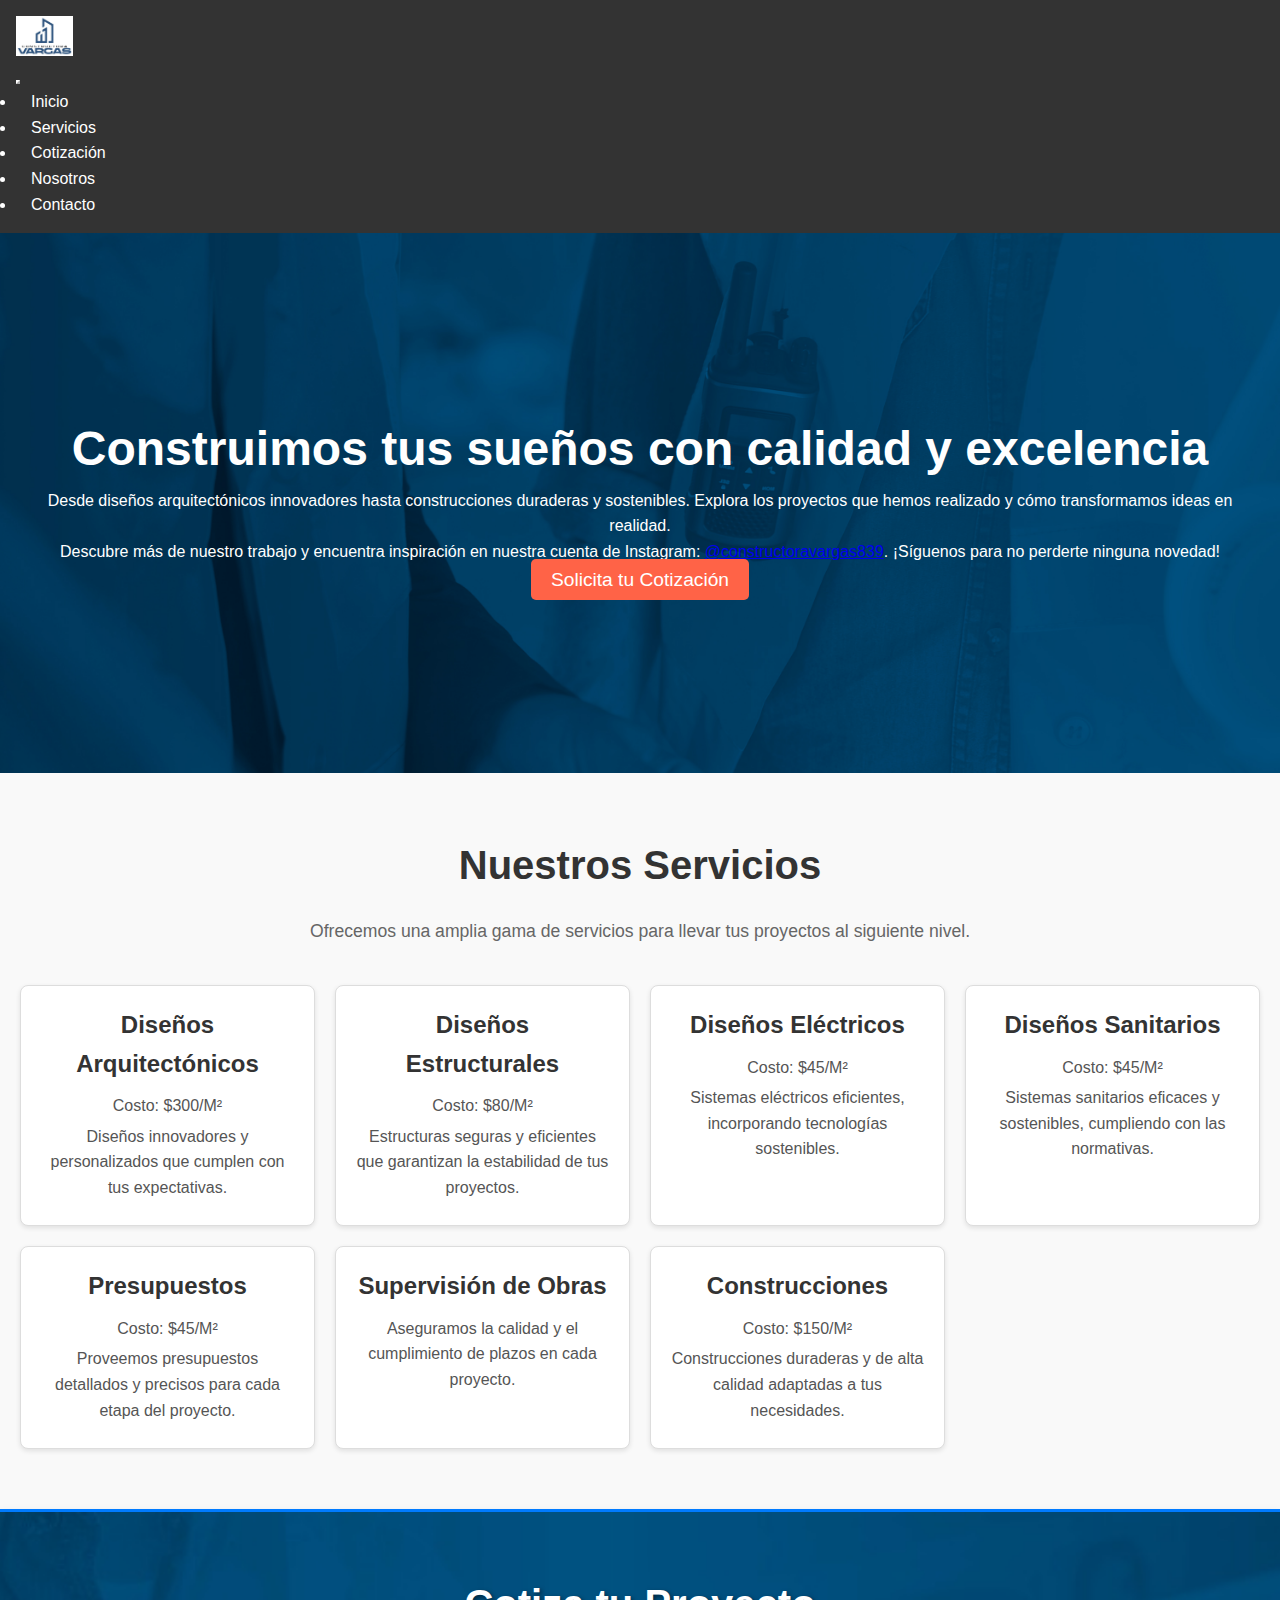
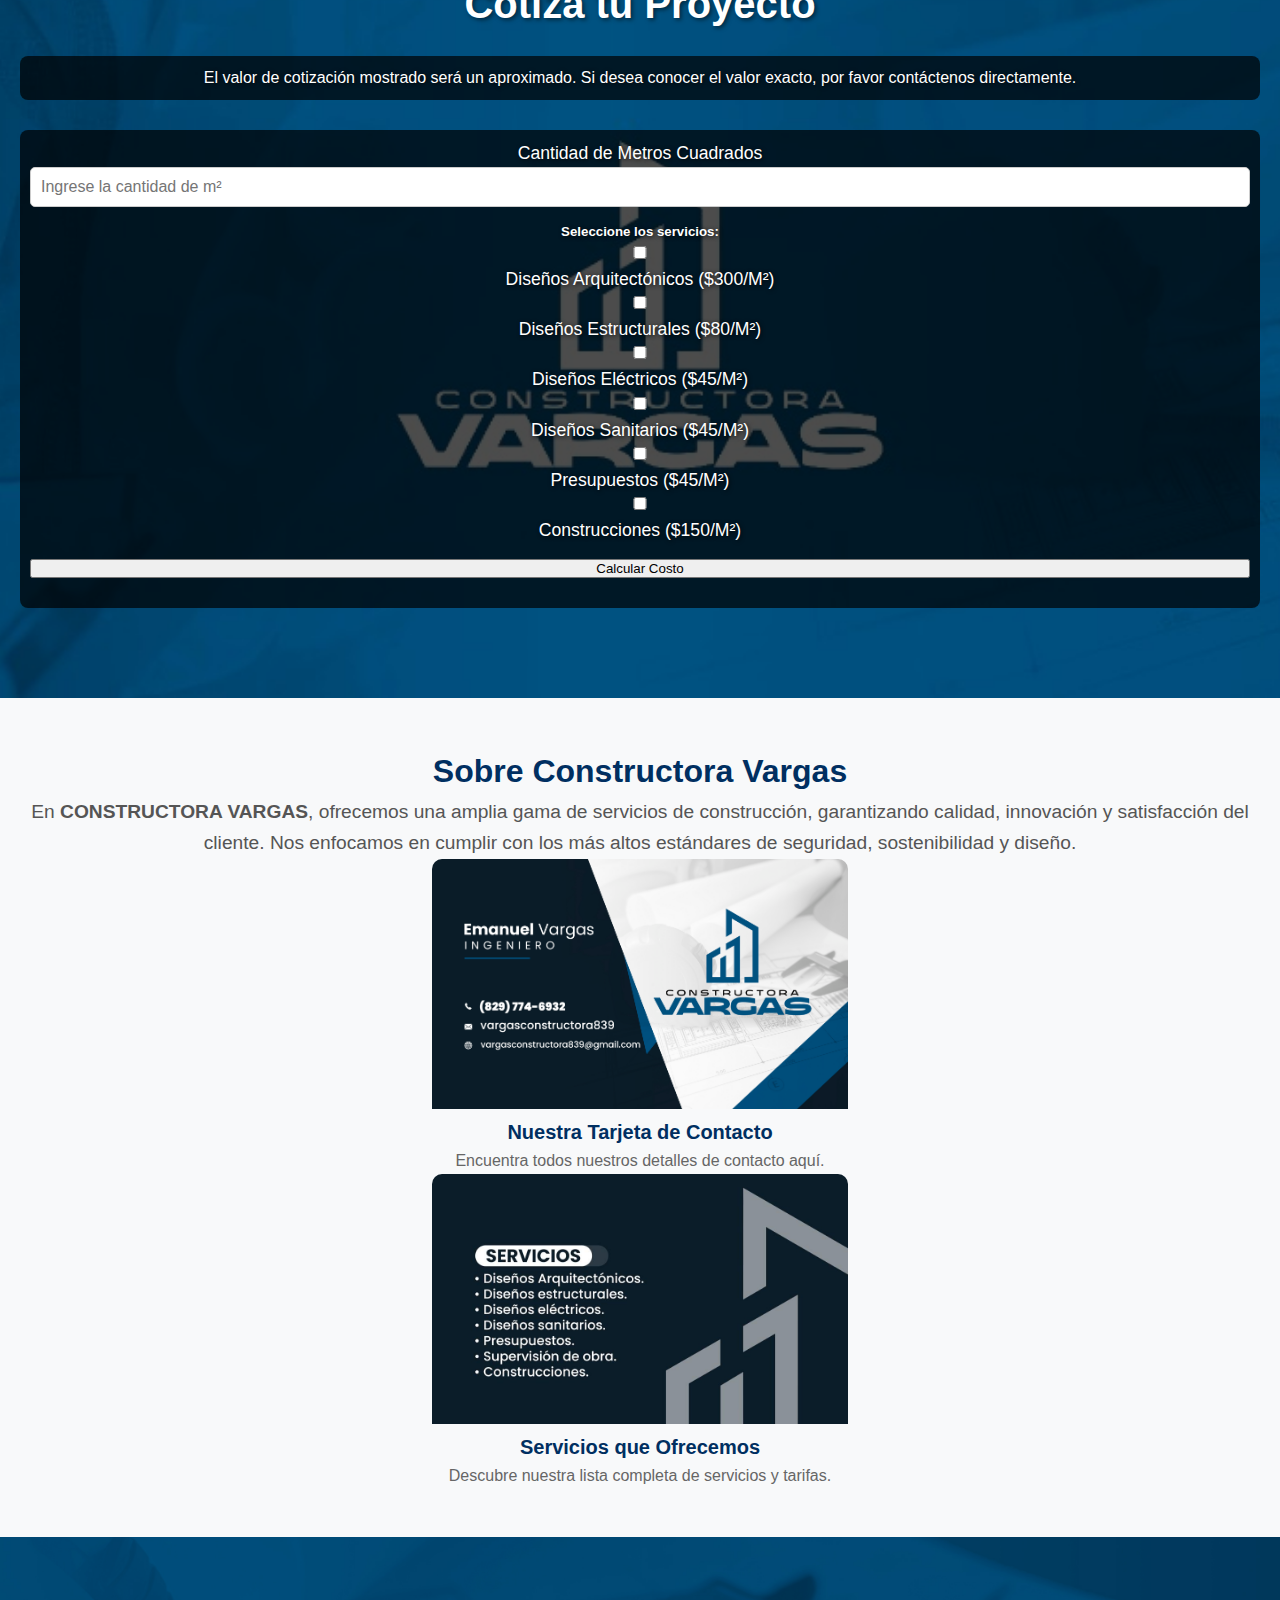
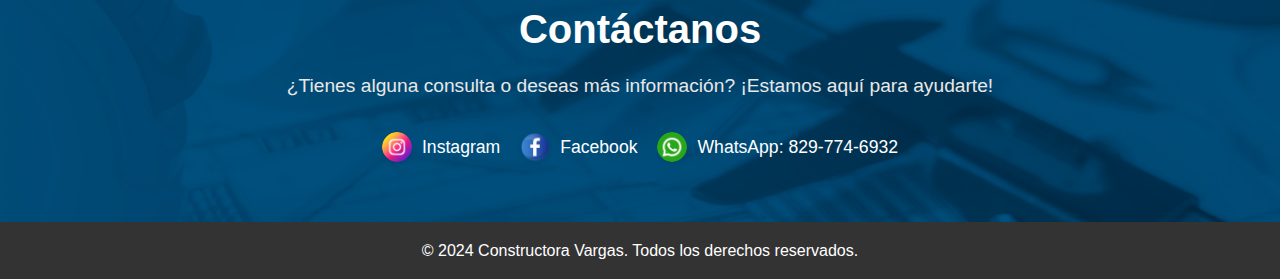
<file: index.html>
<!DOCTYPE html>
<html lang="es">
<head>
    <meta charset="UTF-8">
    <meta name="viewport" content="width=device-width, initial-scale=1.0">
    <title>Constructora Vargas</title>
    <link rel="stylesheet" href="css/styles.css">
    <!-- Bootstrap CSS v5.2.1 -->
    <link
    href="https://cdn.jsdelivr.net/npm/bootstrap@5.3.2/dist/css/bootstrap.min.css"
    rel="stylesheet"
    integrity="sha384-T3c6CoIi6uLrA9TneNEoa7RxnatzjcDSCmG1MXxSR1GAsXEV/Dwwykc2MPK8M2HN"
    crossorigin="anonymous"/>
</head>
<body>
    <header>
        <nav class="navbar navbar-expand-lg navbar-dark" style="background-color: #333;">
            <div class="container">
                <div class="logo">
                    <img src="img/LOGO (1).jpeg" alt="Logo Constructora Vargas" height="40">
                </div>
                <!-- Botón de menú para móviles -->
                <button class="navbar-toggler" type="button" data-bs-toggle="collapse" data-bs-target="#navbarNav" aria-controls="navbarNav" aria-expanded="false" aria-label="Toggle navigation">
                    <span class="navbar-toggler-icon"></span>
                </button>
                <!-- Menú de navegación -->
                <div class="collapse navbar-collapse" id="navbarNav">
                    <ul class="navbar-nav ms-auto">
                        <li class="nav-item">
                            <a class="nav-link" href="#inicio">Inicio</a>
                        </li>
                        <li class="nav-item">
                            <a class="nav-link" href="#servicios">Servicios</a>
                        </li>
                        <li class="nav-item">
                            <a class="nav-link" href="#cotizar">Cotización</a>
                        </li>
                        <li class="nav-item">
                            <a class="nav-link" href="#nosotros">Nosotros</a>
                        </li>
                        <li class="nav-item">
                            <a class="nav-link" href="#contacto">Contacto</a>
                        </li>
                    </ul>
                </div>
            </div>
        </nav>
    </header>
    

    <!-- Hero Section -->
    <section id="inicio" class="hero">
        <div class="hero-content">
            <h1>Construimos tus sueños con calidad y excelencia</h1>
            <p>Desde diseños arquitectónicos innovadores hasta construcciones duraderas y sostenibles. Explora los proyectos que hemos realizado y cómo transformamos ideas en realidad.</p>
            <p class="social-callout mt-2 md-2">
                Descubre más de nuestro trabajo y encuentra inspiración en nuestra cuenta de Instagram:  
                <a href="https://instagram.com/tuempresa" target="_blank" class="instagram-link">@constructoravargas839</a>. ¡Síguenos para no perderte ninguna novedad!
            </p>
            <a href="#cotizar" class="cta-button">Solicita tu Cotización</a>
        </div>
    </section>
    


    <!-- Servicios Section -->
    <section id="servicios" class="services-section">
        <div class="container">
            <h2>Nuestros Servicios</h2>
            <p>Ofrecemos una amplia gama de servicios para llevar tus proyectos al siguiente nivel.</p>
            <div class="services-grid">
                <div class="service-item">
                    <h3>Diseños Arquitectónicos</h3>
                    <p class="fw-bold">Costo: $300/M²</p>
                    <p>Diseños innovadores y personalizados que cumplen con tus expectativas.</p>
                </div>
                <div class="service-item">
                    <h3>Diseños Estructurales</h3>
                    <p class="fw-bold">Costo: $80/M²</p>
                    <p>Estructuras seguras y eficientes que garantizan la estabilidad de tus proyectos.</p>
                </div>
                <div class="service-item">
                    <h3>Diseños Eléctricos</h3>
                    <p class="fw-bold">Costo: $45/M²</p>
                    <p>Sistemas eléctricos eficientes, incorporando tecnologías sostenibles.</p>
                </div>
                <div class="service-item">
                    <h3>Diseños Sanitarios</h3>
                    <p class="fw-bold">Costo: $45/M²</p>
                    <p>Sistemas sanitarios eficaces y sostenibles, cumpliendo con las normativas.</p>
                </div>
                <div class="service-item">
                    <h3>Presupuestos</h3>
                    <p class="fw-bold">Costo: $45/M²</p>
                    <p>Proveemos presupuestos detallados y precisos para cada etapa del proyecto.</p>
                </div>
                <div class="service-item">
                    <h3>Supervisión de Obras</h3>
                    <p>Aseguramos la calidad y el cumplimiento de plazos en cada proyecto.</p>
                </div>
                <div class="service-item">
                    <h3>Construcciones</h3>
                    <p class="fw-bold">Costo: $150/M²</p>
                    <p>Construcciones duraderas y de alta calidad adaptadas a tus necesidades.</p>
                </div>
            </div>
        </div>
    </section>
    

    <!-- Cotización Section -->
    <section id="cotizar" class="cotizacion-section">
        <div class="container">
            <h2>Cotiza tu Proyecto</h2>
            <p class="disclaimer">
                El valor de cotización mostrado será un aproximado. Si desea conocer el valor exacto, por favor contáctenos directamente.
            </p>
            <div class="disclaimer">
                <form id="cotizador-form" class="p-4 border rounded shadow-sm">
                    <div class="mb-3">
                        <label for="metros" class="form-label fw-semibold">Cantidad de Metros Cuadrados</label>
                        <input type="number" id="metros" class="form-control" placeholder="Ingrese la cantidad de m²" required>
                    </div>
                
                    <div class="mb-4">
                        <h5 class="fw-semibold mb-3">Seleccione los servicios:</h5>
                        <div class="row">
                            <div class="col-md-6 mb-2">
                                <div class="form-check">
                                    <input class="form-check-input" type="checkbox" id="diseno-arquitectonico" data-precio="300">
                                    <label class="form-check-label" for="diseno-arquitectonico">Diseños Arquitectónicos ($300/M²)</label>
                                </div>
                            </div>
                            <div class="col-md-6 mb-2">
                                <div class="form-check">
                                    <input class="form-check-input" type="checkbox" id="diseno-estructural" data-precio="80">
                                    <label class="form-check-label" for="diseno-estructural">Diseños Estructurales ($80/M²)</label>
                                </div>
                            </div>
                            <div class="col-md-6 mb-2">
                                <div class="form-check">
                                    <input class="form-check-input" type="checkbox" id="diseno-electrico" data-precio="45">
                                    <label class="form-check-label" for="diseno-electrico">Diseños Eléctricos ($45/M²)</label>
                                </div>
                            </div>
                            <div class="col-md-6 mb-2">
                                <div class="form-check">
                                    <input class="form-check-input" type="checkbox" id="diseno-sanitario" data-precio="45">
                                    <label class="form-check-label" for="diseno-sanitario">Diseños Sanitarios ($45/M²)</label>
                                </div>
                            </div>
                            <div class="col-md-6 mb-2">
                                <div class="form-check">
                                    <input class="form-check-input" type="checkbox" id="presupuesto" data-precio="45">
                                    <label class="form-check-label" for="presupuesto">Presupuestos ($45/M²)</label>
                                </div>
                            </div>
                            <div class="col-md-6 mb-2">
                                <div class="form-check">
                                    <input class="form-check-input" type="checkbox" id="construccion" data-precio="150">
                                    <label class="form-check-label" for="construccion">Construcciones ($150/M²)</label>
                                </div>
                            </div>
                        </div>
                    </div>
                
                    <button type="button" class="btn btn-primary w-100 fw-bold" onclick="calcularCosto()">Calcular Costo</button>
                </form>
                
                <div id="resultado" class="mt-4 p-3 border rounded shadow-sm"></div>
                
            </div>
        </div>
    </section>


    <!-- Nosotros Section -->
    <section id="nosotros" class="about-section py-5">
        <div class="container text-center">
            <h2 class="mb-4">Sobre Constructora Vargas</h2>
            <p class="lead mb-5">
                En <strong>CONSTRUCTORA VARGAS</strong>, ofrecemos una amplia gama de servicios de construcción, garantizando calidad, innovación y satisfacción del cliente. Nos enfocamos en cumplir con los más altos estándares de seguridad, sostenibilidad y diseño.
            </p>
            <div class="row g-4">
                <!-- Tarjeta de Contacto -->
                <div class="col-lg-6 col-md-6">
                    <div class="card shadow">
                        <img src="img/card (2).jpg" class="card-img-top" alt="Tarjeta de Contacto">
                        <div class="card-body">
                            <h5 class="card-title">Nuestra Tarjeta de Contacto</h5>
                            <p class="card-text">Encuentra todos nuestros detalles de contacto aquí.</p>
                        </div>
                    </div>
                </div>
                <!-- Tarjeta de Servicios -->
                <div class="col-lg-6 col-md-6">
                    <div class="card shadow">
                        <img src="img/SERVICIOS.jpeg" class="card-img-top" alt="Tarjeta de Servicios">
                        <div class="card-body">
                            <h5 class="card-title">Servicios que Ofrecemos</h5>
                            <p class="card-text">Descubre nuestra lista completa de servicios y tarifas.</p>
                        </div>
                    </div>
                </div>
            </div>
        </div>
    </section>
    

    <!-- Contacto Section -->
    <section id="contacto" class="contact-section">
        <div class="container">
            <h2>Contáctanos</h2>
            <p>¿Tienes alguna consulta o deseas más información? ¡Estamos aquí para ayudarte!</p>
            <div class="contact-info">
                <ul class="social-links">
                    <li>
                        <a href="https://instagram.com/vargasconstructora839?igshid=YmMyMTA2M2Y=" target="_blank">
                            <img src="img/instagram.png" alt="Instagram">
                            Instagram
                        </a>
                    </li>
                    <li>
                        <a href="https://www.facebook.com/profile.php?id=100089422300267&mibextid=ZbWKwL" target="_blank">
                            <img src="img/facebook.png" alt="Facebook">
                            Facebook
                        </a>
                    </li>
                    <li>
                        <a href="https://wa.me/18297746932" target="_blank">
                            <img src="img/whatsapp.png" alt="WhatsApp">
                            WhatsApp: 829-774-6932
                        </a>
                    </li>
                </ul>
            </div>
        </div>
    </section>
    

    <footer>
        <p>&copy; 2024 Constructora Vargas. Todos los derechos reservados.</p>
    </footer>

    <script src="js/Cotizacion.js"></script>
    <script
        src="https://cdn.jsdelivr.net/npm/bootstrap@5.3.2/dist/js/bootstrap.min.js"
        integrity="sha384-BBtl+eGJRgqQAUMxJ7pMwbEyER4l1g+O15P+16Ep7Q9Q+zqX6gSbd85u4mG4QzX+"
        crossorigin="anonymous"
    ></script>
</body>
</html>
</file>
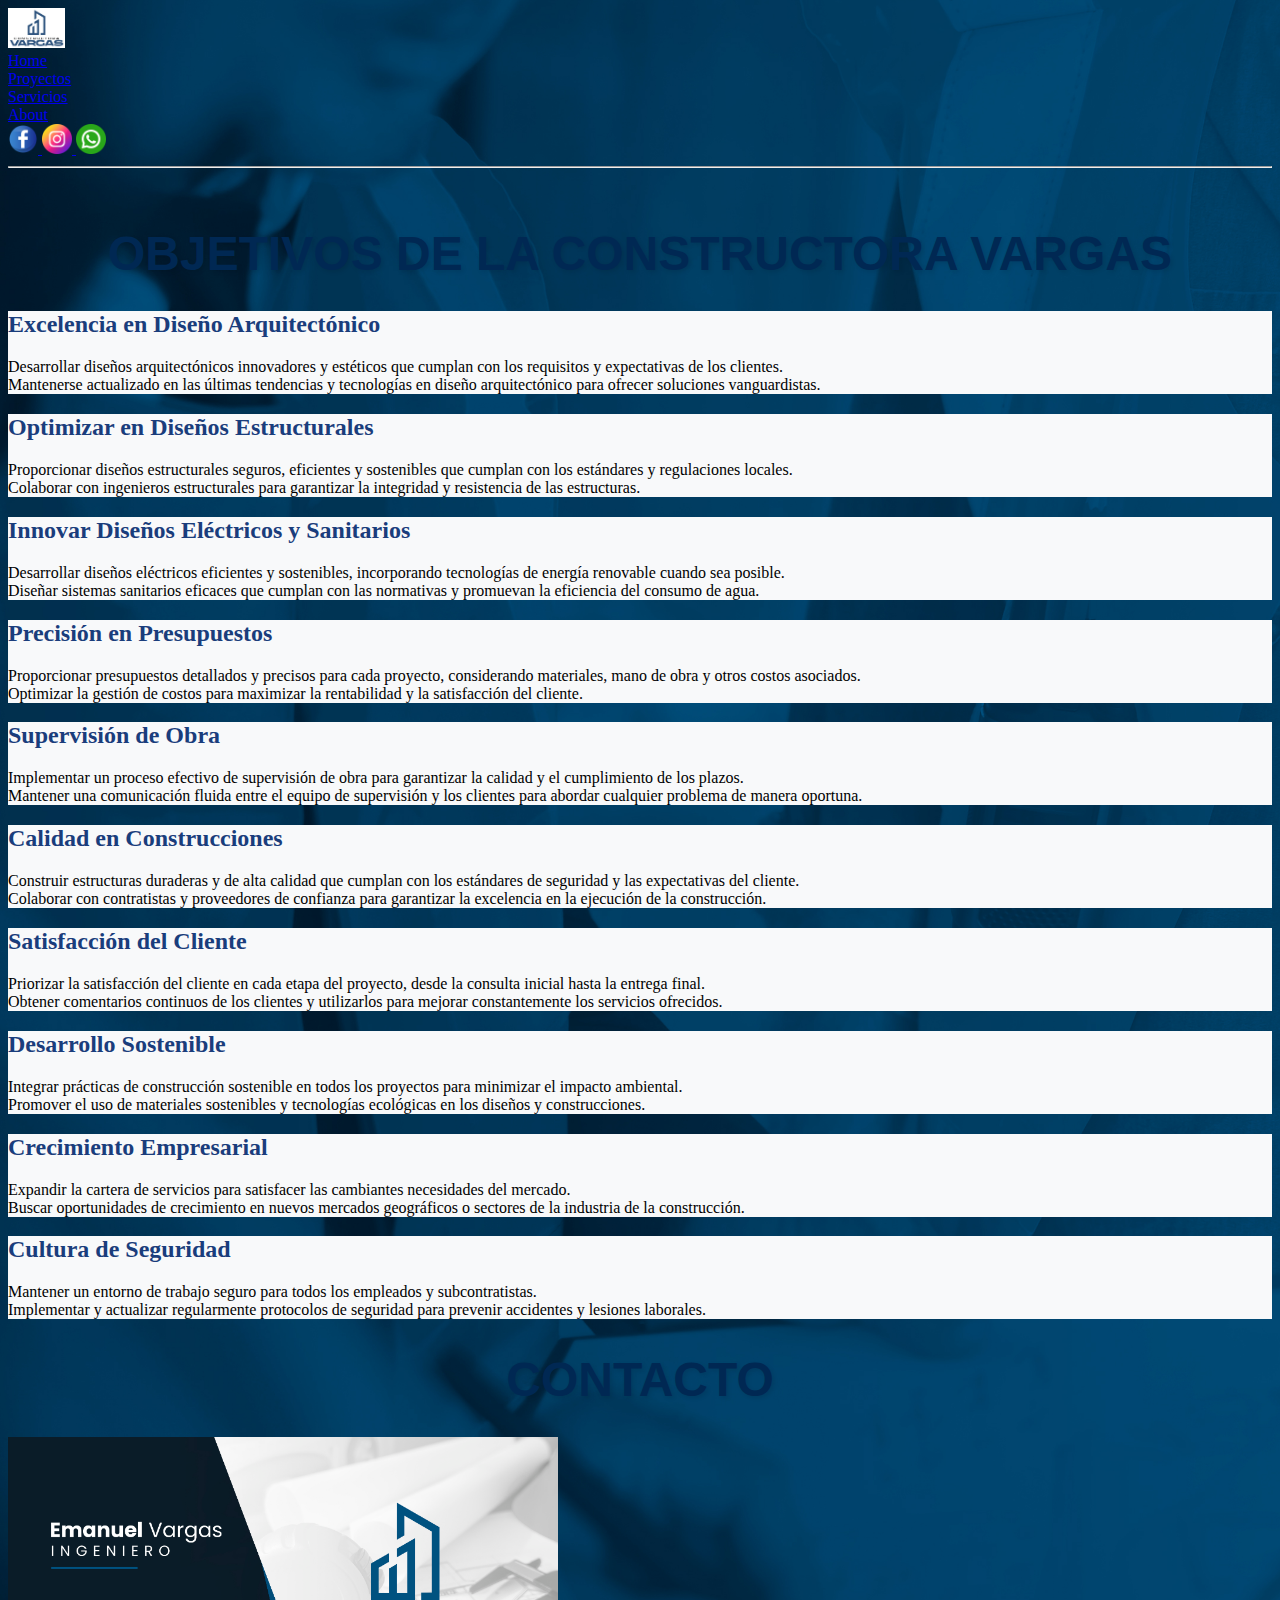
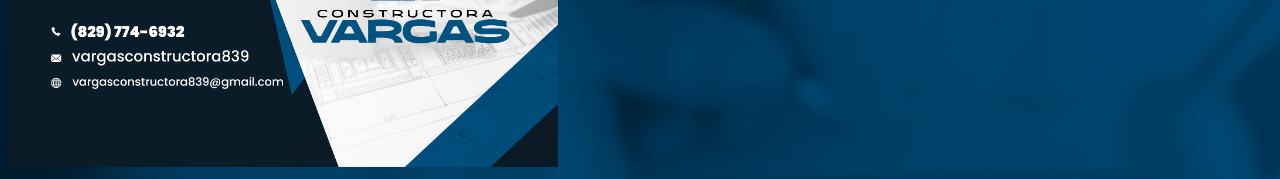
<file: AcercaDe.html>
<!DOCTYPE html>
<html lang="en">
<head>
    <meta charset="UTF-8">
    <meta http-equiv="X-UA-Compatible" content="IE=edge">
    <meta name="viewport" content="width=device-width, initial-scale=1.0">
    <title>Acerca De</title>
    <link rel="icon" href="img/LOGO (1).jpeg" type="jpeg"> <!-- Logo en la pestaña-->
    <link rel="stylesheet" href="css/estilo.css">
    <link rel="stylesheet" href="css/EstiloMenu.css">
    <!-- Bootstrap CSS v5.2.1 -->
    <link
    href="https://cdn.jsdelivr.net/npm/bootstrap@5.3.2/dist/css/bootstrap.min.css"
    rel="stylesheet"
    integrity="sha384-T3c6CoIi6uLrA9TneNEoa7RxnatzjcDSCmG1MXxSR1GAsXEV/Dwwykc2MPK8M2HN"
    crossorigin="anonymous"
/>
</head>
<body style="background-image: url(img/POST\ \(2\).jpg); background-size: cover;">
    <style>
        h1 {
            font-family: 'Segoe UI', Tahoma, Geneva, Verdana, sans-serif;
    font-size: 3rem;
    font-weight: bold;
    color: #002853;  /* Color azul, puedes cambiarlo a tu preferencia */
    text-align: center;
    text-transform: uppercase;  /* Convertir el texto a mayúsculas */
    margin-bottom: 30px;
    text-shadow: 2px 2px 4px rgba(0, 0, 0, 0.1);  /* Sombra ligera */
}
    </style>
    <div class="container">
        <div class="row">
            <!-- Nav tabs -->
            <nav class="navbar navbar-expand-lg navbar-light bg-light fixed-top">
                <div class="container">
                    <a class="navbar-brand" href="index.html">
                        <img src="img/LOGO (1).jpeg" alt="Logo" height="40">
                    </a>
                    <button class="navbar-toggler" type="button" data-bs-toggle="collapse" data-bs-target="#navbarNav">
                        <span class="navbar-toggler-icon"></span>
                    </button>
                    
                    <div class="collapse navbar-collapse" id="navbarNav">
                        <ul class="navbar-nav me-auto mb-2 mb-lg-0">
                            <li class="nav-item">
                                <a class="nav-link" href="index.html">Home</a>
                            </li>
                            <li class="nav-item">
                                <a class="nav-link" href="Desing.html">Proyectos</a>
                            </li>
                            <li class="nav-item">
                                <a class="nav-link" href="servicios.html">Servicios</a>
                            </li>
                            <li class="nav-item">
                                <a class="nav-link active" href="AcercaDe.html">About</a>
                            </li>
                        </ul>
                        
                        <div class="d-flex social-icons">
                            <a href="#" class="me-3" id="face">
                                <img src="img/facebook.png" alt="Facebook" width="30" height="30">
                            </a>
                            <a href="#" class="me-3" id="inst">
                                <img src="img/instagram.png" alt="Instagram" width="30" height="30">
                            </a>
                            <a href="tel:+18297746932" class="me-3">
                                <img src="img/whatsapp.png" alt="WhatsApp" width="30" height="30">
                            </a>
                        </div>
                    </div>
                </div>
            </nav>
        </div>
        <hr>
        <br>
        <div class="container py-5 mt-5">
            <div class="row mb-4">
                <h1 class="lead text-white bg-dark bg-opacity-75 
                p-3 rounded text-center text-uppercase fw-bold display-5">
                    Objetivos de la Constructora Vargas
                </h1>
                        
            </div>
            
            <div class="row g-4">
                <div class="col-md-6">
                    <div class="card h-100 shadow-sm" style="background-color: #f8f9fa;" style="background-color: #f8f9fa;">
                        <div class="card-body">
                            <h2 class="card-title mb-3" style="color: #1a3d7c;">Excelencia en Diseño Arquitectónico</h2>
                            <ul class="list-group list-group-flush">
                                <li class="list-group-item" style="background-color: transparent;">Desarrollar diseños arquitectónicos innovadores y estéticos que cumplan con los requisitos y expectativas de los clientes.</li>
                                <li class="list-group-item" style="background-color: transparent;">Mantenerse actualizado en las últimas tendencias y tecnologías en diseño arquitectónico para ofrecer soluciones vanguardistas.</li>
                            </ul>
                        </div>
                    </div>
                </div>
                
                <div class="col-md-6">
                    <div class="card h-100 shadow-sm" style="background-color: #f8f9fa;">
                        <div class="card-body">
                            <h2 class="card-title mb-3" style="color: #1a3d7c;">Optimizar en Diseños Estructurales</h2>
                            <ul class="list-group list-group-flush">
                                <li class="list-group-item">Proporcionar diseños estructurales seguros, eficientes y sostenibles que cumplan con los estándares y regulaciones locales.</li>
                                <li class="list-group-item">Colaborar con ingenieros estructurales para garantizar la integridad y resistencia de las estructuras.</li>
                            </ul>
                        </div>
                    </div>
                </div>
            </div>

            <div class="row g-4">
                <div class="col-md-6">
                    <div class="card h-100 shadow-sm" style="background-color: #f8f9fa;">
                        <div class="card-body">
                            <h2 class="card-title mb-3" style="color: #1a3d7c;">Innovar Diseños Eléctricos y Sanitarios</h2>
                            <ul class="list-group list-group-flush">
                                <li class="list-group-item">Desarrollar diseños eléctricos eficientes y sostenibles, incorporando tecnologías de energía renovable cuando sea posible.</li>
                                <li class="list-group-item">Diseñar sistemas sanitarios eficaces que cumplan con las normativas y promuevan la eficiencia del consumo de agua.</li>
                            </ul>
                        </div>
                    </div>
                </div>
                
                <div class="col-md-6">
                    <div class="card h-100 shadow-sm" style="background-color: #f8f9fa;">
                        <div class="card-body">
                            <h2 class="card-title mb-3" style="color: #1a3d7c;">Precisión en Presupuestos</h2>
                            <ul class="list-group list-group-flush">
                                <li class="list-group-item">Proporcionar presupuestos detallados y precisos para cada proyecto, considerando materiales, mano de obra y otros costos asociados.</li>
                                <li class="list-group-item">Optimizar la gestión de costos para maximizar la rentabilidad y la satisfacción del cliente.</li>
                            </ul>
                        </div>
                    </div>
                </div>
            </div>

            <div class="row g-4">
                <div class="col-md-6">
                    <div class="card h-100 shadow-sm" style="background-color: #f8f9fa;">
                        <div class="card-body">
                            <h2 class="card-title mb-3" style="color: #1a3d7c;">Supervisión de Obra</h2>
                            <ul class="list-group list-group-flush">
                                <li class="list-group-item">Implementar un proceso efectivo de supervisión de obra para garantizar la calidad y el cumplimiento de los plazos.</li>
                                <li class="list-group-item">Mantener una comunicación fluida entre el equipo de supervisión y los clientes para abordar cualquier problema de manera oportuna.</li>
                            </ul>
                        </div>
                    </div>
                </div>
                
                <div class="col-md-6">
                    <div class="card h-100 shadow-sm" style="background-color: #f8f9fa;">
                        <div class="card-body">
                            <h2 class="card-title mb-3" style="color: #1a3d7c;">Calidad en Construcciones</h2>
                            <ul class="list-group list-group-flush">
                                <li class="list-group-item">Construir estructuras duraderas y de alta calidad que cumplan con los estándares de seguridad y las expectativas del cliente.</li>
                                <li class="list-group-item">Colaborar con contratistas y proveedores de confianza para garantizar la excelencia en la ejecución de la construcción.</li>
                            </ul>
                        </div>
                    </div>
                </div>
            </div>

            <div class="row g-4">
                <div class="col-md-6">
                    <div class="card h-100 shadow-sm" style="background-color: #f8f9fa;">
                        <div class="card-body">
                            <h2 class="card-title mb-3" style="color: #1a3d7c;">Satisfacción del Cliente</h2>
                            <ul class="list-group list-group-flush">
                                <li class="list-group-item">Priorizar la satisfacción del cliente en cada etapa del proyecto, desde la consulta inicial hasta la entrega final.</li>
                                <li class="list-group-item">Obtener comentarios continuos de los clientes y utilizarlos para mejorar constantemente los servicios ofrecidos.</li>
                            </ul>
                        </div>
                    </div>
                </div>
                
                <div class="col-md-6">
                    <div class="card h-100 shadow-sm" style="background-color: #f8f9fa;">
                        <div class="card-body">
                            <h2 class="card-title mb-3" style="color: #1a3d7c;">Desarrollo Sostenible</h2>
                            <ul class="list-group list-group-flush">
                                <li class="list-group-item">Integrar prácticas de construcción sostenible en todos los proyectos para minimizar el impacto ambiental.</li>
                                <li class="list-group-item">Promover el uso de materiales sostenibles y tecnologías ecológicas en los diseños y construcciones.</li>
                            </ul>
                        </div>
                    </div>
                </div>
            </div>

            <div class="row g-4">
                <div class="col-md-6">
                    <div class="card h-100 shadow-sm" style="background-color: #f8f9fa;">
                        <div class="card-body">
                            <h2 class="card-title mb-3" style="color: #1a3d7c;">Crecimiento Empresarial</h2>
                            <ul class="list-group list-group-flush">
                                <li class="list-group-item">Expandir la cartera de servicios para satisfacer las cambiantes necesidades del mercado.</li>
                                <li class="list-group-item">Buscar oportunidades de crecimiento en nuevos mercados geográficos o sectores de la industria de la construcción.</li>
                            </ul>
                        </div>
                    </div>
                </div>
                
                <div class="col-md-6">
                    <div class="card h-100 shadow-sm" style="background-color: #f8f9fa;">
                        <div class="card-body">
                            <h2 class="card-title mb-3" style="color: #1a3d7c;">Cultura de Seguridad</h2>
                            <ul class="list-group list-group-flush">
                                <li class="list-group-item">Mantener un entorno de trabajo seguro para todos los empleados y subcontratistas.</li>
                                <li class="list-group-item">Implementar y actualizar regularmente protocolos de seguridad para prevenir accidentes y lesiones laborales.</li>
                            </ul>
                        </div>
                    </div>
                </div>
            </div>

            <div class="row mt-4">
                <div class="col">
                    <div class="card shadow-sm">
                        <div class="card-body text-center">
                            <h1 class="text-primary mb-4">Contacto</h1>
                            <img class="img-fluid rounded" style="max-width: 550px; margin: auto;" src="img/card (2).jpg" alt="">
                        </div>
                    </div>
                </div>
            </div>
        </div>
    </div>

    <script src="js/Enlaces.js"></script>
    <script
        src="https://cdn.jsdelivr.net/npm/@popperjs/core@2.11.8/dist/umd/popper.min.js"
        integrity="sha384-I7E8VVD/ismYTF4hNIPjVp/Zjvgyol6VFvRkX/vR+Vc4jQkC+hVqc2pM8ODewa9r"
        crossorigin="anonymous"
    ></script>
    <script
        src="https://cdn.jsdelivr.net/npm/bootstrap@5.3.2/dist/js/bootstrap.min.js"
        integrity="sha384-BBtl+eGJRgqQAUMxJ7pMwbEyER4l1g+O15P+16Ep7Q9Q+zqX6gSbd85u4mG4QzX+"
        crossorigin="anonymous"
    ></script>
</body>
</html>
</file>
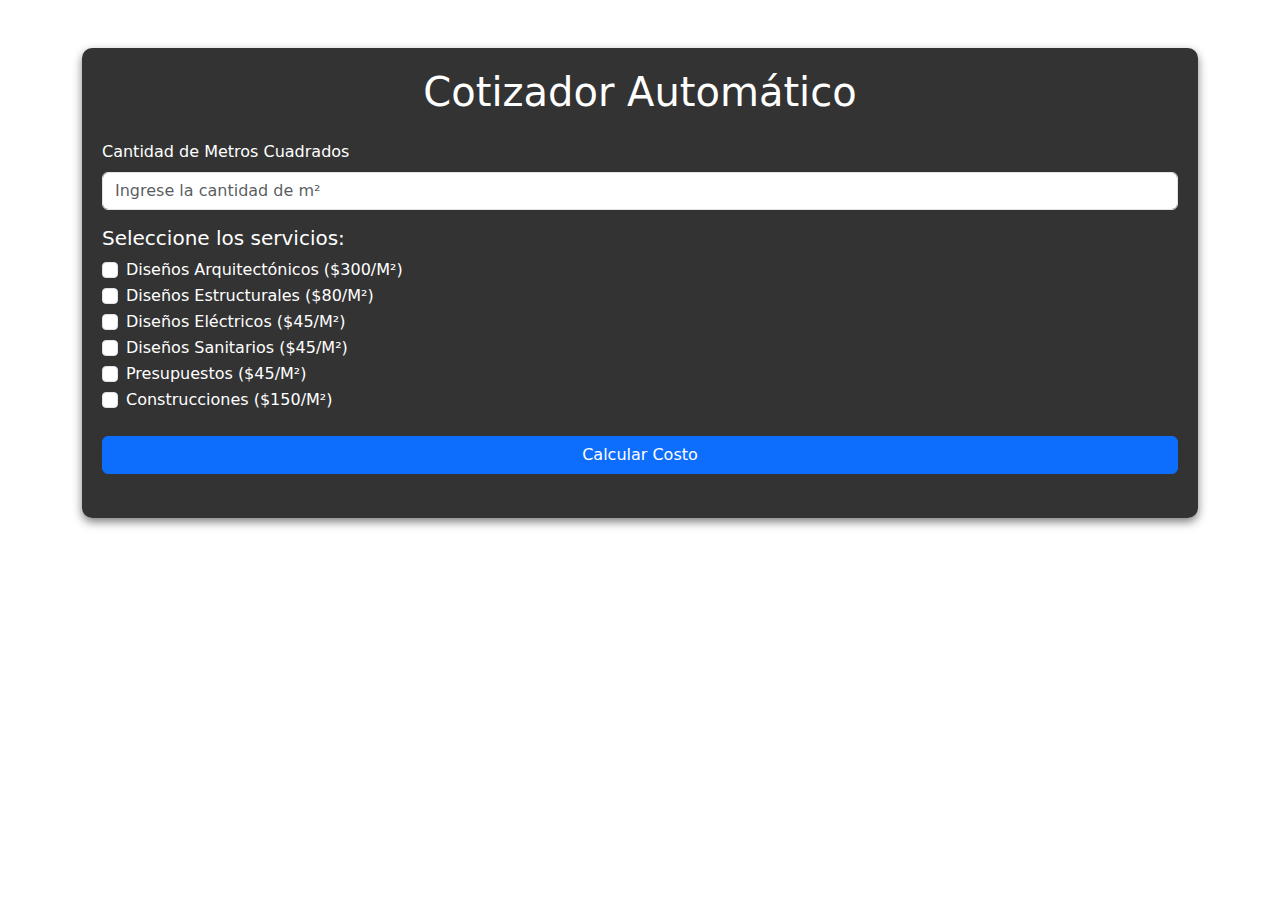
<file: test.html>
<!DOCTYPE html>
<html lang="en">
<head>
    <meta charset="UTF-8">
    <meta name="viewport" content="width=device-width, initial-scale=1.0">
    <title>Cotizador Automático</title>
    <link href="https://cdn.jsdelivr.net/npm/bootstrap@5.3.0/dist/css/bootstrap.min.css" rel="stylesheet">
    <style>
        body {
            background: url('https://via.placeholder.com/1920x1080/00008b/ffffff') no-repeat center center fixed;
            background-size: cover;
            color: white;
        }
        .cotizador-container {
            background-color: rgba(0, 0, 0, 0.8);
            border-radius: 10px;
            padding: 20px;
            box-shadow: 0px 4px 10px rgba(0, 0, 0, 0.5);
        }
        .service-item {
            margin-bottom: 15px;
        }
    </style>
</head>
<body>
    <div class="container py-5">
        <div class="cotizador-container">
            <h1 class="text-center mb-4">Cotizador Automático</h1>
            <form id="cotizador-form">
                <div class="mb-3">
                    <label for="metros" class="form-label">Cantidad de Metros Cuadrados</label>
                    <input type="number" id="metros" class="form-control" placeholder="Ingrese la cantidad de m²" required>
                </div>

                <div class="mb-4">
                    <h5>Seleccione los servicios:</h5>
                    <div class="form-check">
                        <input class="form-check-input" type="checkbox" id="diseno-arquitectonico" data-precio="300">
                        <label class="form-check-label" for="diseno-arquitectonico">Diseños Arquitectónicos ($300/M²)</label>
                    </div>
                    <div class="form-check">
                        <input class="form-check-input" type="checkbox" id="diseno-estructural" data-precio="80">
                        <label class="form-check-label" for="diseno-estructural">Diseños Estructurales ($80/M²)</label>
                    </div>
                    <div class="form-check">
                        <input class="form-check-input" type="checkbox" id="diseno-electrico" data-precio="45">
                        <label class="form-check-label" for="diseno-electrico">Diseños Eléctricos ($45/M²)</label>
                    </div>
                    <div class="form-check">
                        <input class="form-check-input" type="checkbox" id="diseno-sanitario" data-precio="45">
                        <label class="form-check-label" for="diseno-sanitario">Diseños Sanitarios ($45/M²)</label>
                    </div>
                    <div class="form-check">
                        <input class="form-check-input" type="checkbox" id="presupuesto" data-precio="45">
                        <label class="form-check-label" for="presupuesto">Presupuestos ($45/M²)</label>
                    </div>
                    <div class="form-check">
                        <input class="form-check-input" type="checkbox" id="construccion" data-precio="150">
                        <label class="form-check-label" for="construccion">Construcciones ($150/M²)</label>
                    </div>
                </div>

                <button type="button" class="btn btn-primary w-100" onclick="calcularCosto()">Calcular Costo</button>
            </form>

            <div id="resultado" class="mt-4"></div>
        </div>
    </div>

    <script src="js/Cotizacion.js"></script>

    <script src="https://cdn.jsdelivr.net/npm/bootstrap@5.3.0/dist/js/bootstrap.bundle.min.js"></script>
</body>
</html>
</file>
<file: css/styles.css>
* {
    margin: 0;
    padding: 0;
    box-sizing: border-box;
}

body {
    font-family: Arial, sans-serif;
    line-height: 1.6;
}

header {
    background-color: #333;
    padding: 1rem;
    color: #fff;
}

header .logo img {
    height: 40px;
}

/* Personalización de los enlaces del menú */
.navbar-nav .nav-link {
    color: #fff !important;
    text-decoration: none;
    margin: 0 15px;
}

/* Estilo del menú en el móvil */
.navbar-toggler {
    border-color: #fff; /* Cambio del borde del botón en el móvil */
}

/* Cuando el menú esté desplegado en móviles */
@media (max-width: 767px) {
    .navbar-nav {
        text-align: center;
        width: 100%;
    }
    .nav-item {
        margin: 10px 0;
    }
}


.hero {
    background: url('../img/POST\ \(2\).jpg') no-repeat center center/cover;
    height: 60vh;
    display: flex;
    justify-content: center;
    align-items: center;
    text-align: center;
    color: #fff;
}

.hero h1 {
    font-size: 3rem;
}

.hero .cta-button {
    padding: 10px 20px;
    background-color: #ff6347;
    color: #fff;
    text-decoration: none;
    border-radius: 5px;
    font-size: 1.2rem;
    margin-top: 20px;
}

section {
    padding: 3rem 1rem;
    text-align: center;
}

.services-section {
    padding: 60px 20px;
    background-color: #f9f9f9;
    text-align: center;
}

.services-section h2 {
    font-size: 2.5rem;
    color: #333;
    margin-bottom: 20px;
}

.services-section p {
    font-size: 1.1rem;
    color: #666;
    margin-bottom: 40px;
}

.services-grid {
    display: grid;
    grid-template-columns: repeat(auto-fit, minmax(250px, 1fr));
    gap: 20px;
}

.service-item {
    background-color: #fff;
    padding: 20px;
    border: 1px solid #ddd;
    border-radius: 8px;
    box-shadow: 0 2px 5px rgba(0, 0, 0, 0.1);
    transition: transform 0.3s, box-shadow 0.3s;
}

.service-item:hover {
    transform: translateY(-5px);
    box-shadow: 0 5px 15px rgba(0, 0, 0, 0.2);
}

.service-item h3 {
    font-size: 1.5rem;
    color: #333;
    margin-bottom: 10px;
}

.service-item p {
    font-size: 1rem;
    color: #555;
    margin: 5px 0;
}


.cotizacion-section {
    background: url('../img/POST.jpeg') no-repeat center center/cover;
    background-color: #002855; /* Azul oscuro para el fondo */
    color: #ffffff; /* Texto blanco para buen contraste */
    padding: 60px 20px;
    text-align: center;
    border-top: 3px solid #007bff;
    box-shadow: 0px 4px 10px rgba(0, 0, 0, 0.1);
}

.cotizacion-section h2 {
    font-size: 2.5rem;
    color: #ffffff; /* Texto blanco */
    margin-bottom: 20px;
    text-shadow: 2px 2px 4px rgba(0, 0, 0, 0.5); /* Sombra para destacar */
}

.cotizacion-section .disclaimer {
    font-size: 1rem;
    color: #ffffff; /* Texto blanco puro para máxima legibilidad */
    margin-bottom: 30px;
    background-color: rgba(0, 0, 0, 0.7); /* Fondo negro semitransparente */
    padding: 10px;
    border-radius: 8px;
    text-shadow: 1px 1px 4px rgba(0, 0, 0, 0.8); /* Sombra para destacar el texto */
    line-height: 1.5;
}

.cotizacion-section form {
    display: flex;
    flex-direction: column;
    gap: 15px;
    margin-bottom: 20px;
}

.cotizacion-section label {
    font-size: 1.1rem;
    color: #ffffff;
    text-align: left;
}

.cotizacion-section input {
    padding: 10px;
    font-size: 1rem;
    border: 1px solid #ccc;
    border-radius: 5px;
    width: 100%;
    box-sizing: border-box;
    transition: all 0.3s ease;
}

.cotizacion-section input:focus {
    border-color: #007bff;
    box-shadow: 0 0 5px rgba(0, 123, 255, 0.5);
    outline: none;
}

.cotizacion-section .cta-button {
    padding: 12px 20px;
    font-size: 1.1rem;
    background-color: #007bff;
    color: white;
    border: none;
    border-radius: 5px;
    cursor: pointer;
    transition: background-color 0.3s ease;
}

.cotizacion-section .cta-button:hover {
    background-color: #0056b3;
}

.cotizacion-section #resultado-cotizacion {
    font-size: 1.2rem;
    color: #ffffff;
    font-weight: bold;
    margin-top: 10px;
}

.cotizacion-section #total-costo {
    color: #00ffcc; /* Color llamativo para el resultado */
}



footer {
    background-color: #333;
    color: #fff;
    text-align: center;
    padding: 1rem;
}

.contact-section {
    background: url('../img/POST\ \(4\).jpg') no-repeat center center/cover;
    padding: 60px 20px;
    text-align: center;
}

.contact-section h2 {
    font-size: 2.5rem;
    color: white;
    margin-bottom: 10px;
}

.contact-section p {
    font-size: 1.2rem;
    color: #e8e8e8;
    margin-bottom: 30px;
}

.contact-info {
    display: flex;
    justify-content: center;
}

.social-links {
    list-style: none;
    padding: 0;
    display: flex;
    gap: 20px;
}

.social-links li {
    display: flex;
    align-items: center;
}

.social-links a {
    text-decoration: none;
    color: #ffffff;
    font-size: 1.1rem;
    display: flex;
    align-items: center;
    gap: 10px;
    transition: color 0.3s;
}

.social-links a:hover {
    color: #007BFF;
}

.social-links img {
    width: 30px;
    height: 30px;
    border-radius: 50%;
    box-shadow: 0 2px 5px rgba(0, 0, 0, 0.1);
    transition: transform 0.3s;
}

.social-links img:hover {
    transform: scale(1.1);
}


.about-section {
    background-color: #f8f9fa; /* Fondo claro */
    color: #333;
}

.about-section h2 {
    font-size: 2rem;
    color: #002f61; /* Color destacado */
}

.about-section .lead {
    font-size: 1.2rem;
    color: #555;
}

.card {
    border: none;
    border-radius: 10px;
}

.card-img-top {
    border-radius: 10px 10px 0 0;
    max-height: 250px;
    object-fit: cover;
}

.card-title {
    font-size: 1.25rem;
    color: #002f61;
}

.card-text {
    color: #666;
}
</file>
<file: css/estilo.css>
ul,li{
    margin: 0;
    padding: 0;
    list-style: none;
}
#limg{
    height: 100px;
    width: 150px;
    border: 3px solid black;
}

.logo{
    width: 150px;
    height: 100px;
}

video{
    margin: auto;   
}

/* Diseño de la tabla*/
table {
    max-width: 100%;
    border: 1px solid black;
  border-collapse: collapse;
}
th{
    border: 1px solid black;
  padding: 10px;
  background-color: darkgreen;
  font-size: 20px;
}
td {
border: 1px solid black;
padding: 5px;
}
tr {
background-color: #f2f2f2;
}
button{
    font-size: 20px;
}
button:hover{
    font-size: 22px;
    background-color: wheat;
    border-radius: 4px;
    cursor: pointer;
}
</file>
<file: css/EstiloMenu.css>
button{
    background-color: transparent;
    border: none;
    float: right;
}
</file>
